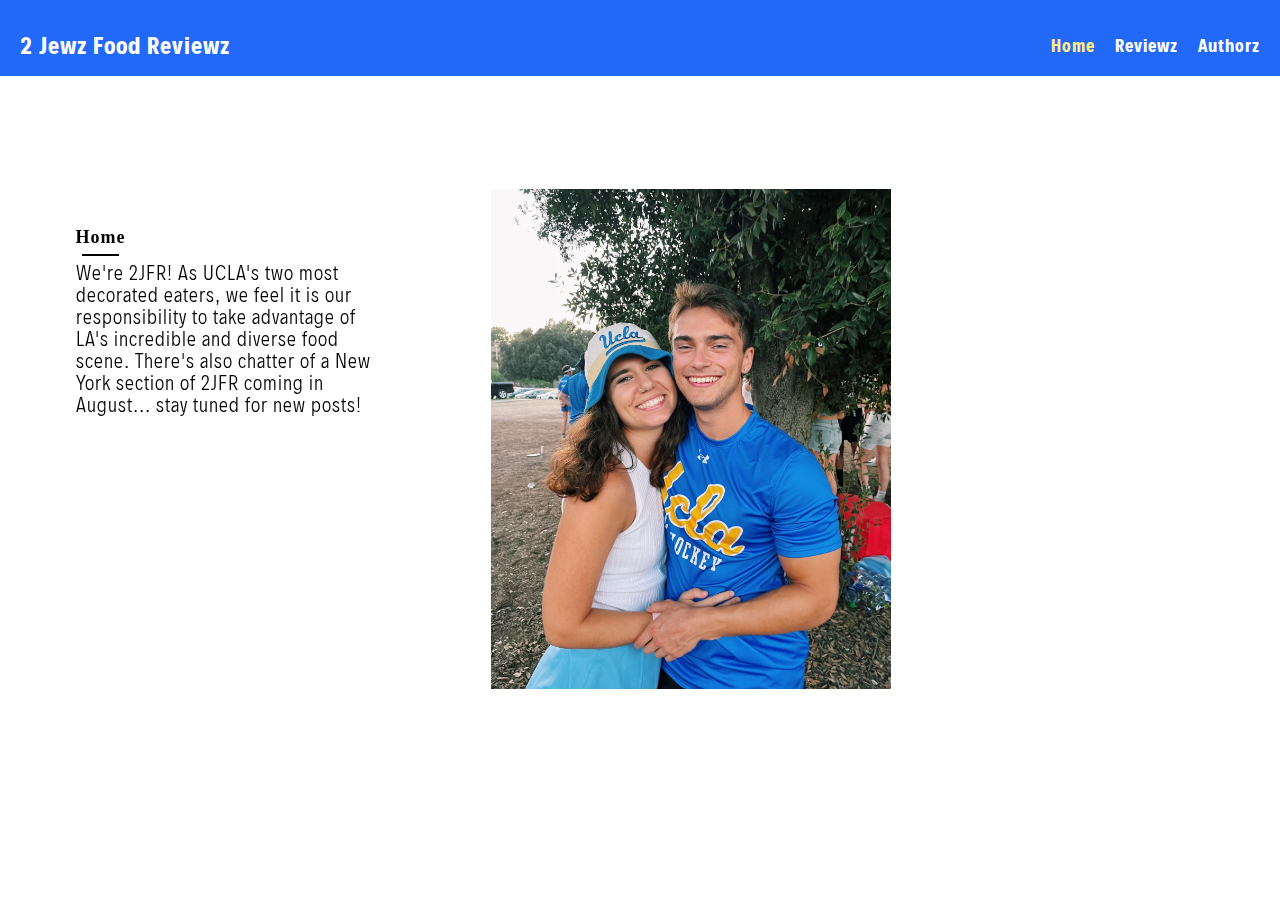
<file: index.html>
<!DOCTYPE html>
<html lang="en">
<head>
    <meta charset="UTF-8">
    <meta http-equiv="X-UA-Compatible" content="IE=edge">
    <meta name="viewport" content="width=device-width, initial-scale=1.0">
    <title>Home</title>
    <link href="main.css" rel="stylesheet" type="text/css">
</head>
<body>

    <header class="header" id="header">
        <nav class="navbar container">
            <a href="./index.html">
                <h1 class="logo">2 Jewz Food Reviewz</h1>
            </a>

            <div class="menu" id="menu">
                <ul class="list">
                    <li class="list-item">
                        <a href="./index.html" class="list-link current">Home</a>
                    </li>
                    <li class="list-item">
                        <a href="html/reviewz.html" class="list-link">Reviewz</a>
                    </li>
                    <li class="list-item" id="dropdown">
                        <a href="html/authorz.html" class="list-link" id="authorz-link">Authorz</a>
                        <div class="authorz-dropdown">
                            <a href="html/Anna.html">Anna</a>
                            <a href="html/Max.html">Max</a>
                        </div>
                    </li>
                </ul>
            </div>
        </nav>
    </header>

    <div id="home-container">
        <h2 id="home-header">Home</h2>
        <div class="h-line"></div>
        <p id="home-body">We're 2JFR! As UCLA's two most decorated eaters, we feel it is our responsibility to take advantage of LA's incredible and diverse food scene. There's also chatter of a New York section of 2JFR coming in August... stay tuned for new posts!</p>
    </div>
    <img src="./images/UCLA_Hockey.jpg" alt="Couldn't load image" id="home-image">
</body>
</html>
</file>
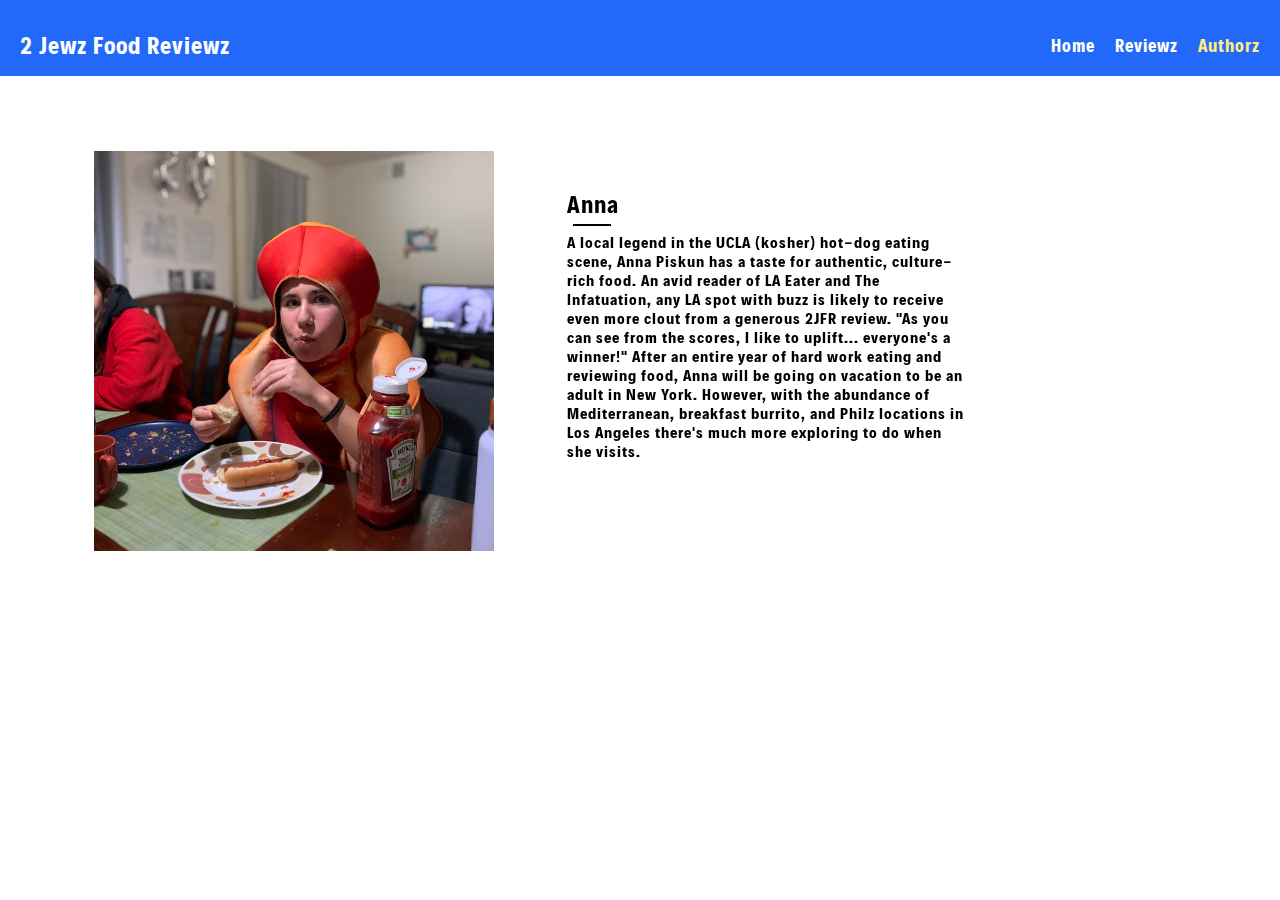
<file: html/Anna.html>
<!DOCTYPE html>
<html lang="en">
<head>
    <meta charset="UTF-8">
    <meta http-equiv="X-UA-Compatible" content="IE=edge">
    <meta name="viewport" content="width=device-width, initial-scale=1.0">
    <title>Document</title>
    <link href="../main.css" rel= "stylesheet" type="text/css">
</head>
<body>

    <header class="header" id="header">
        <nav class="navbar container">
            <a href="../index.html">
                <h1 class="logo">2 Jewz Food Reviewz</h1>
            </a>

            <div class="menu" id="menu">
                <ul class="list">
                    <li class="list-item">
                        <a href="../index.html" class="list-link">Home</a>
                    </li>
                    <li class="list-item">
                        <a href="./reviewz.html" class="list-link">Reviewz</a>
                    </li>
                    <li class="list-item" id="dropdown">
                        <a href="./authorz.html" class="list-link  current" id="authorz-link">Authorz</a>
                        <div class="authorz-dropdown">
                            <a id="authorz-current" href="./Anna.html">Anna</a>
                            <a href="./Max.html">Max</a>
                        </div>
                    </li>
                </ul>
            </div>
        </nav>
    </header>

    <img src="../images/HotDogAnna.jpg" alt="Could not load image." class="authorImage">
    <div class="authorBio">
        <h2 class="authorHeader">Anna</h2>
        <div class="h-line"></div>
        <p class="authorBody">A local legend in the UCLA (kosher) hot-dog eating scene, Anna Piskun has a taste for authentic, culture-rich food. An avid reader of LA Eater and The Infatuation, any LA spot with buzz is likely to receive even more clout from a generous 2JFR review. "As you can see from the scores, I like to uplift... everyone's a winner!" After an entire year of hard work eating and reviewing food, Anna will be going on vacation to be an adult in New York. However, with the abundance of Mediterranean, breakfast burrito, and Philz locations in Los Angeles there's much more exploring to do when she visits.</p>
    </div>
</body>
</html>
</file>
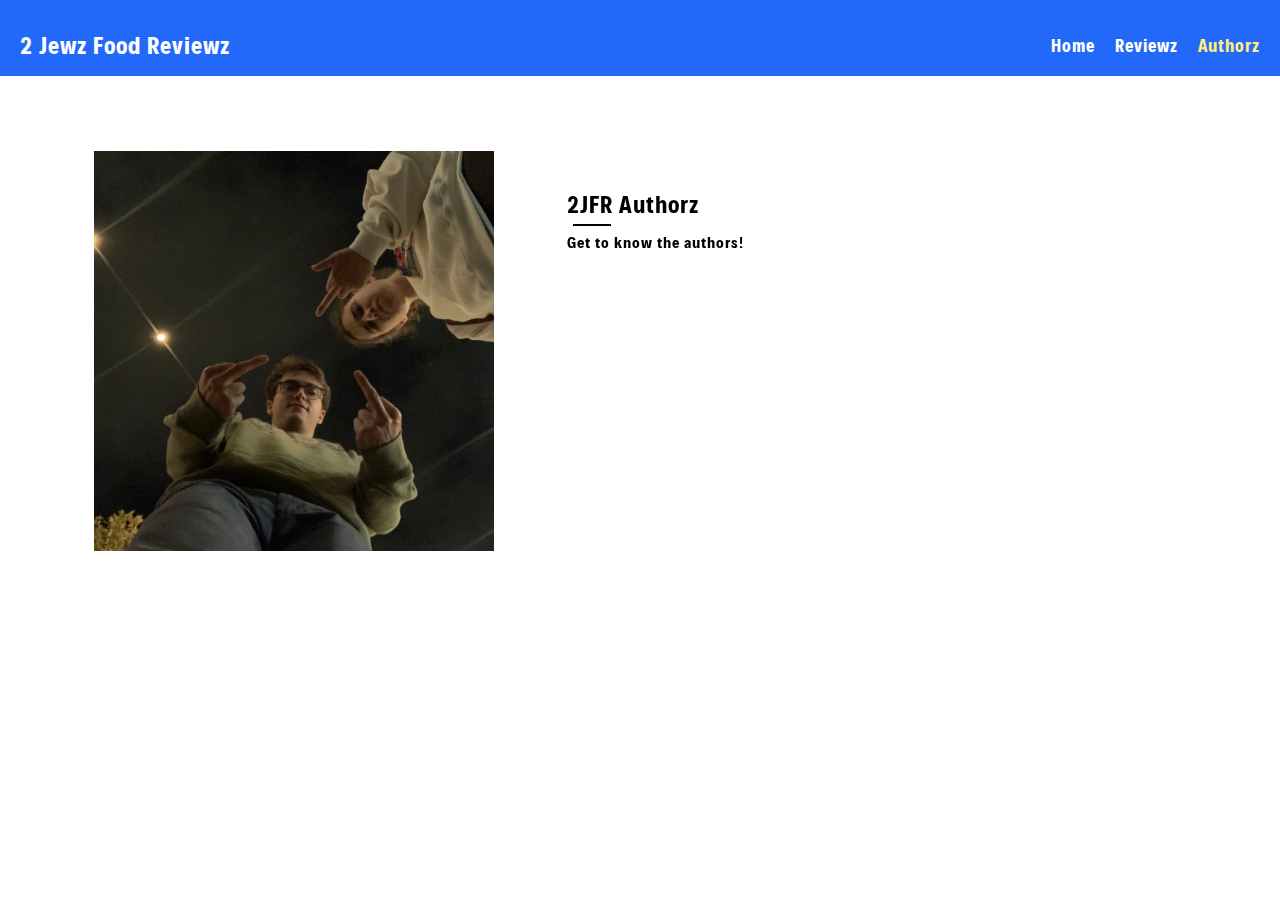
<file: html/authorz.html>
<!DOCTYPE html>
<html lang="en">
<head>
    <meta charset="UTF-8">
    <meta http-equiv="X-UA-Compatible" content="IE=edge">
    <meta name="viewport" content="width=device-width, initial-scale=1.0">
    <title>Authorz</title>
    <link href="../main.css" rel="stylesheet" type="text/css">
</head>
<body>
    <header class="header" id="header">
        <nav class="navbar container">
            <a href="../index.html">
                <h1 class="logo">2 Jewz Food Reviewz</h1>
            </a>

            <div class="menu" id="menu">
                <ul class="list">
                    <li class="list-item">
                        <a href="../index.html" class="list-link">Home</a>
                    </li>
                    <li class="list-item">
                        <a href="./reviewz.html" class="list-link">Reviewz</a>
                    </li>
                    <li class="list-item" id="dropdown">
                        <a href="./authorz.html" class="list-link current" id="authorz-link">Authorz</a>
                        <div class="authorz-dropdown">
                            <a href="./Anna.html">Anna</a>
                            <a href="./Max.html">Max</a>
                        </div>
                    </li>
                </ul>
            </div>
        </nav>
    </header>

    <img src="../images/flipoff.jpg" alt="Could not load image." class="authorImage">
    <div class="authorBio">
        <h2 class="authorHeader">2JFR Authorz</h2>
        <div class="h-line"></div>
        <p class="authorBody">Get to know the authors!</p>
    </div>
    
</body>
</html>
</file>
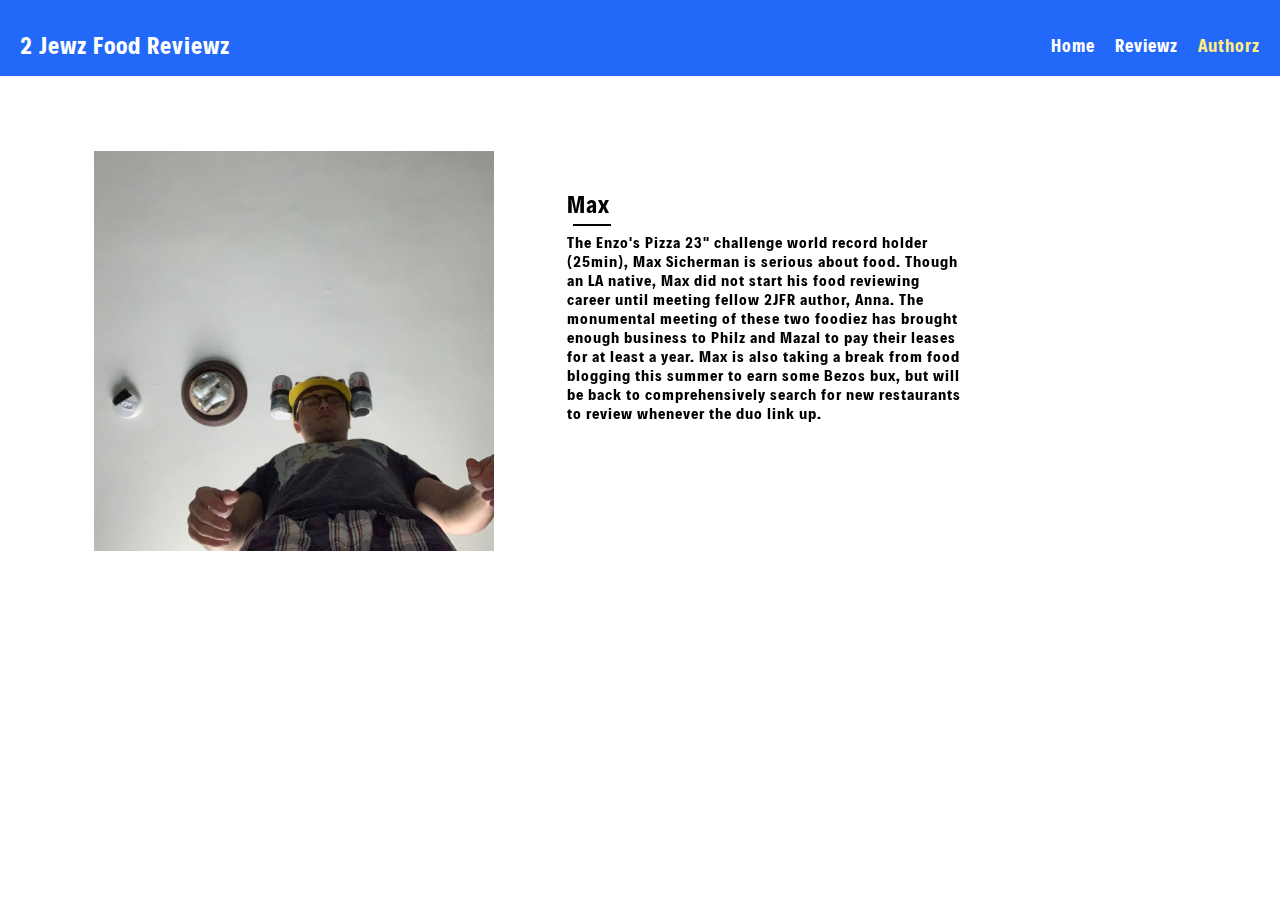
<file: html/Max.html>
<!DOCTYPE html>
<html lang="en">
<head>
    <meta charset="UTF-8">
    <meta http-equiv="X-UA-Compatible" content="IE=edge">
    <meta name="viewport" content="width=device-width, initial-scale=1.0">
    <title>Document</title>
    <link href="../main.css" rel="stylesheet" type="text/css">
</head>
<body>
    <header class="header" id="header">
        <nav class="navbar container">
            <a href="../index.html">
                <h1 class="logo">2 Jewz Food Reviewz</h1>
            </a>

            <div class="menu" id="menu">
                <ul class="list">
                    <li class="list-item">
                        <a href="../index.html" class="list-link">Home</a>
                    </li>
                    <li class="list-item">
                        <a href="./reviewz.html" class="list-link">Reviewz</a>
                    </li>
                    <li class="list-item" id="dropdown">
                        <a href="./authorz.html" class="list-link  current" id="authorz-link">Authorz</a>
                        <div class="authorz-dropdown">
                            <a href="./Anna.html">Anna</a>
                            <a id="authorz-current" href="./Max.html">Max</a>
                        </div>
                    </li>
                </ul>
            </div>
        </nav>
    </header>

    <img src="../images/Beerhat.jpg" alt="Could not load image." class="authorImage">
    <div class="authorBio">
        <h2 class="authorHeader">Max</h2>
        <div class="h-line"></div>
        <p class="authorBody">The Enzo's Pizza 23" challenge world record holder (25min), Max Sicherman is serious about food. Though an LA native, Max did not start his food reviewing career until meeting fellow 2JFR author, Anna. The monumental meeting of these two foodiez has brought enough business to Philz and Mazal to pay their leases for at least a year. Max is also taking a break from food blogging this summer to earn some Bezos bux, but will be back to comprehensively search for new restaurants to review whenever the duo link up.</p>
    </div>
</body>
</html>
</file>
<file: main.css>
:root {
    --light-color: #fff;
    --light-color-alt: #afb6cd;
    --body-background-color: #ffffff;
    --header-background-color: #2269f9;
    --hover-light-color: var(--light-color);
    --hover-dark-color: var(--primary-background-color);
    --font-family: Decalotype-Bold, sans-serif;
    --font-size-xsm: 1.2rem;
    --font-size-sm: 1.6rem;
    --font-size-md: 2.4rem;
    --font-size-lg: 3rem;
    --font-size-xl: 4rem;
    --gap: 2rem;
}

@font-face {
    font-family: Decalotype-Bold;
    src: url(./fonts/Decalotype-Bold.ttf);
}

@font-face {
    font-family: Decalotype-Light;
    src: url(./fonts/Decalotype-light.ttf);
}

/* BASE */
*{
    margin: 0;
    padding: 0;
    box-sizing: border-box;
}

html{
    font-size: 62.5%;
}

body{
    font-family: var(--font-family);
    font-size: var(--font-size-sm);
    color: black;
    background-color: var(--body-background-color);
    letter-spacing: 1px;
    transition: background-color .25s,color .25s;
}

a{
    text-decoration: none;
    color: var(--light-color);
}

ul{
    list-style: none;
}

/* Posts */

.post{
    margin: 50px;
    position: relative;
    top: 75px;
    padding: 20px;
    border: .5px solid grey;
    max-width: 20cm;
    margin-left: auto;
    margin-right: auto;
}

.images{
    text-align: center;
}

img{
    align-items: center;
}

#post-image{
    max-width: 45%;
    max-height: auto;
}

time{
    font-size: var(--font-size-xsm);
    font-weight: 400;
    font-family: var(--font-family);
    color: black;
    margin: 2mm;
    font-family: Decalotype-Light;
}

.postTitle{
    margin: 2mm;
    font-size: var(--font-size-xl);
    font-weight: 1;
    font-family: Decalotype-Regular;
    color: black;
}

.postBody, .rating{
    margin-left: 1cm;
    margin-right: 1cm;
    text-align: center;
    font-size: var(--font-size-sm);
    font-weight: 400;
    font-family: var(--font-family);
    color: black;
    font-family: Decalotype-Regular;
}

.postBody{
    margin-top: 3mm;
}

/* Author Pages */

.authorImage{
    top: 1cm;
    left: 2.5cm;
    width: 400px;
    height: 400px;
    margin-top: 3cm;
    object-fit: cover;
    position: fixed;
}

.authorBio{
    position: fixed;
    top: 5cm;
    left: 15cm;
    right: 0;
    width: 400px;
    height: 100px;
}

.h-line{
    height: 2px;
    background-color: black;
    width: 1cm;
    margin: 6px;
}

/* HEADER */
.header{
    background-color: var(--header-background-color);
    position: fixed;
    top: 0;
    left: 0;
    width: 100%;
    z-index: 999;
    padding: 2rem;
    font-size: large;
    height: 2cm;
}

.navbar{
    display: flex;
    align-items: center;
    justify-content: space-between;
    padding-block: 1rem;
}

.logo{
    font-size: var(--font-size-md);
    color: white;
    font-family: Decalotype-Bold;
}

.list-link.current{
    color: rgb(255, 236, 131);
}

.list-link:hover{
    color: rgb(255, 236, 131);
}

#dropdown {
    position: relative;
    display: inline-block;
}

.authorz-dropdown {
    display: none;
    position: absolute;
    background-color: var(--header-background-color);
    min-width: 160px;
    box-shadow: 0px 8px 16px 0px rgba(0,0,0,0.2);
    z-index: 1;
}

.authorz-dropdown a{
    color: var(--light-color);
    padding: 12px 16px;
    text-decoration: none;
    display: block;
}

#dropdown a:hover {
    color: rgb(255, 236, 131);
}

#dropdown:hover .authorz-dropdown {display: block;}

#authorz-current{
    color: rgb(255, 236, 131);
}

.list{
    display: flex;
    align-items: center;
    gap: var(--gap)
}

.menu > .list{
    flex-direction: row;
}

.list-link.hover{
    color: var(--light-color)
}

/* Home */


#home-image{
    width: 400px;
    height: 500px;
    object-fit: cover;
    top: 5cm;
    left: 13cm;
    position: fixed;
}

#home-container{
    top: 6cm;
    left: 2cm;
    position: fixed;
    width: 300px;
}

#home-header{
    font-family: Decalotype-Regular;
    font-size: large;
    color: black;
}

#home-body{
    font-family: Decalotype-Light;
    font-size: large;
    color: black;
}
/* #msg{
    margin: auto;
    line-height: 250mm;
    height: 250mm;
    width: 350px;
    text-align: center;
    font-size: var(--font-size-md);
    font-weight: 400;
    font-family: var(--font-family);
    color: var(--light-color-alt);
} */
</file>
